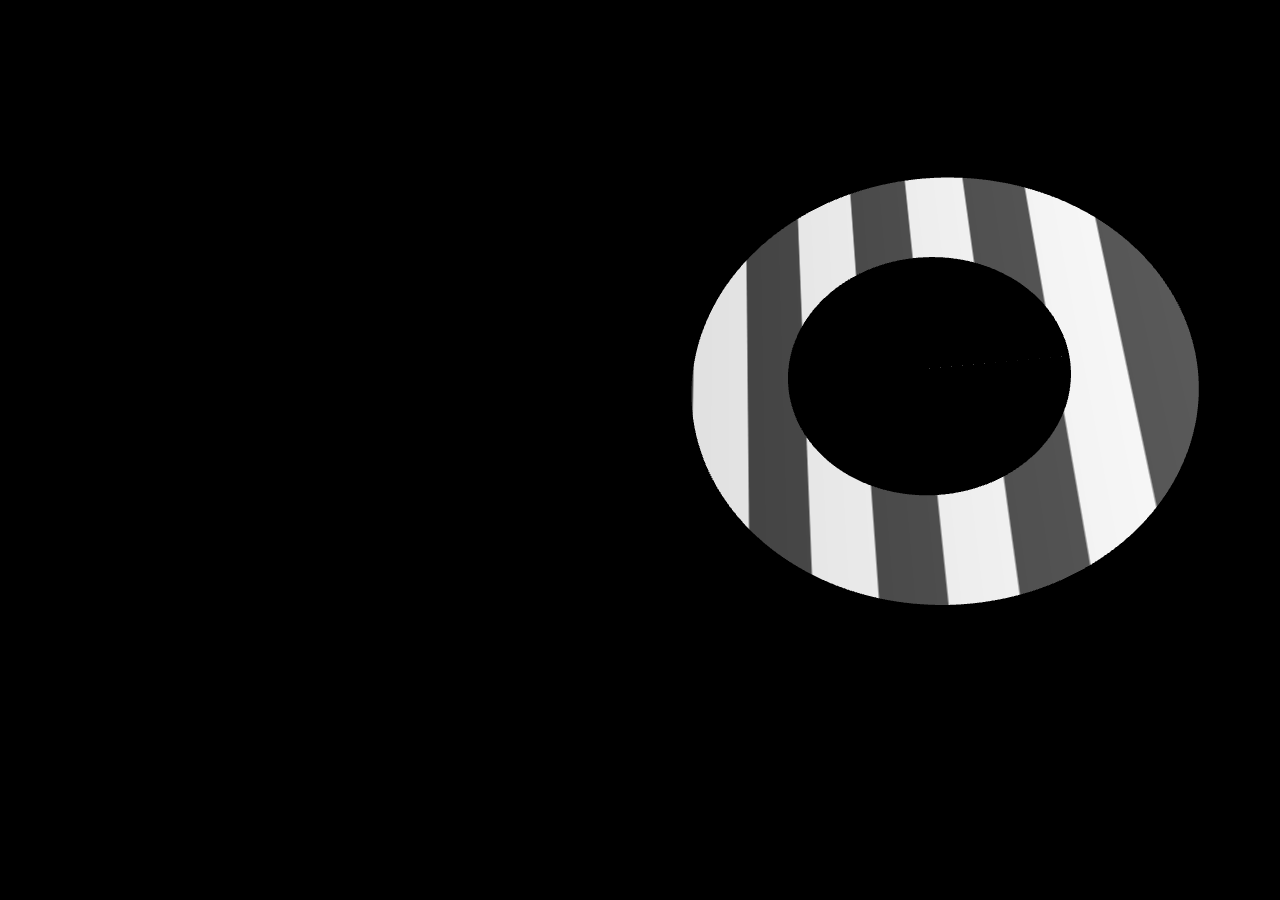
<file: AM0RFO-main/cables_Teste_html_2/index.html>
<!DOCTYPE html>
<html lang="en">
<head>
    <title>Teste</title>
    <style>
        body {
            margin: 0;
            background-color: #000;
            color: #fff;
            font-family: Helvetica, Arial, sans-serif;
            overflow: hidden; /* disable scrolling / rubberband effect on mobile */
            height:100vh;
        }

        canvas {
            display: block;
            position: absolute;
            outline:0;
        }

        * {
            /* disable on touch highlights of html elements, especially on mobile! */
            -webkit-tap-highlight-color: transparent;
            -webkit-touch-callout: none;
            -webkit-user-select: none;
            -moz-user-select: none;
            -ms-user-select: none;
            user-select: none;
        }

    </style>

    <meta charset="utf-8">
    <meta name="viewport" content="width=device-width, user-scalable=no, initial-scale=1">
    <meta itemprop="name" content="Teste">
    <meta itemprop="description" content="made with cables">
    <meta itemprop="image" content="screenshot.png">
    <meta name="description" content="made with cables"/>

</head>
<body>
    <canvas id="glcanvas" width="100vw" height="100vh" tabindex="1"></canvas>

    
    <script type="text/javascript" src="js/cables.js"></script>
<script type="text/javascript" src="js/ops.js"></script>

    <script type="text/javascript"  src="js/cgl.js"></script>
<script type="text/javascript"  src="js/cgl_copytexture.js"></script>


    <script type="text/javascript">

        function showError(errId, errMsg)
        {
            // handle critical errors here if needed
        }

        function patchInitialized(patch)
        {
            // You can now access the patch object (patch), register variable watchers and so on
        }

        function patchFinishedLoading(patch)
        {
            // The patch is ready now, all assets have been loaded
        }

        document.addEventListener("CABLES.jsLoaded", function (event)
        {
            CABLES.patch = new CABLES.Patch({
                patchFile: 'js/Teste.json',
                "prefixAssetPath": "assets/",
                "assetPath": "assets/",
                "jsPath": "js/",
                "glCanvasId": "glcanvas",
                "glCanvasResizeToWindow": true,
                "onError": showError,
                "onPatchLoaded": patchInitialized,
                "onFinishedLoading": patchFinishedLoading,
                "canvas": {"alpha":true, "premultipliedAlpha":true } // make canvas transparent
            });
        });

        // disable rubberband effect on mobile devices
        document.getElementById('glcanvas').addEventListener('touchmove', (e)=>{ e.preventDefault(); }, false);
    </script>
</body>
</html>
</file>
